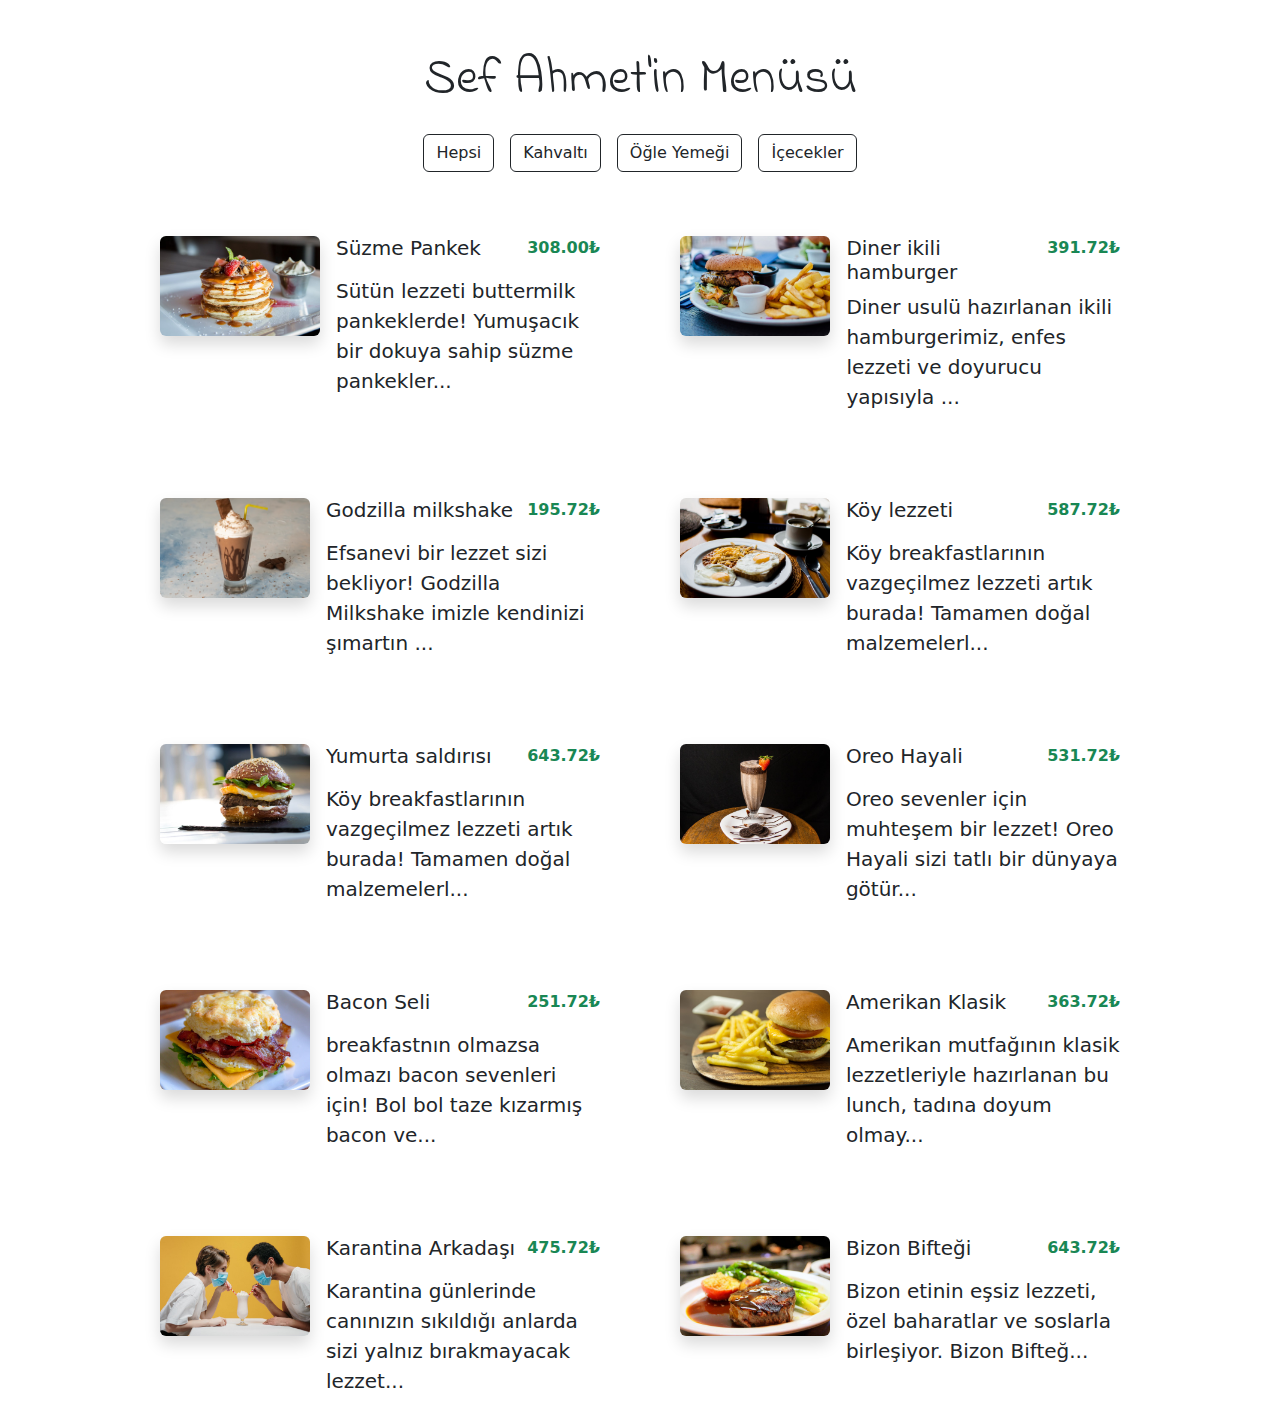
<file: index.html>
<!DOCTYPE html>
<html lang="en">
  <head>
    <meta charset="UTF-8" />
    <meta name="viewport" content="width=device-width, initial-scale=1.0" />
    <!-- Our CSS -->
    <link rel="stylesheet" href="style.css" />
    <!-- Bootstrap CDN -->
    <link
      rel="stylesheet"
      href="https://cdnjs.cloudflare.com/ajax/libs/bootstrap/5.3.2/css/bootstrap.min.css"
    />
    <title>QR Menü</title>
  </head>
  <body>
    <!-- Başlık -->
    <h1 class="heading">Sef Ahmet'in Menüsü</h1>
    <!-- butonlar -->
    <div id="buttons" class="d-flex justify-content-center gap-3 my-4">
      <!-- <button class="btn btn-outline-dark">Hepsi</button> -->
    </div>

    <!-- Menü listesi -->
    <div id="menu-list"></div>

    <script src="main.js" type="module"></script>
  </body>
</html>
</file>
<file: style.css>
/* POPPINS - INDIE FLOWER */
@import url('https://fonts.googleapis.com/css2?family=Indie+Flower&family=Poppins:wght@100;200;300;400;500;600;700;800;900&display=swap');

body {
    font-family: 'Poppins', sans-serif;

}


.heading {
    font-family: 'Indie Flower', cursive;
    text-align: center;
    margin-top: 50px;
    font-size: 50px;
}

#menu-list {
    display: grid;
    grid-template-columns: repeat(auto-fit, minmax(400px, 1fr));
    justify-content: center;
    padding: 40px 160px 0;
    column-gap: 80px;
    row-gap: 70px;
}

#card img {
    width: 160px;
    height: 100px;
    object-fit: cover;
}

@media(max-width:760px) {
    #card {
        max-width: 400px;
    }

    #card img {
        width: 100%;
        height: 240px;

    }
}
</file>
